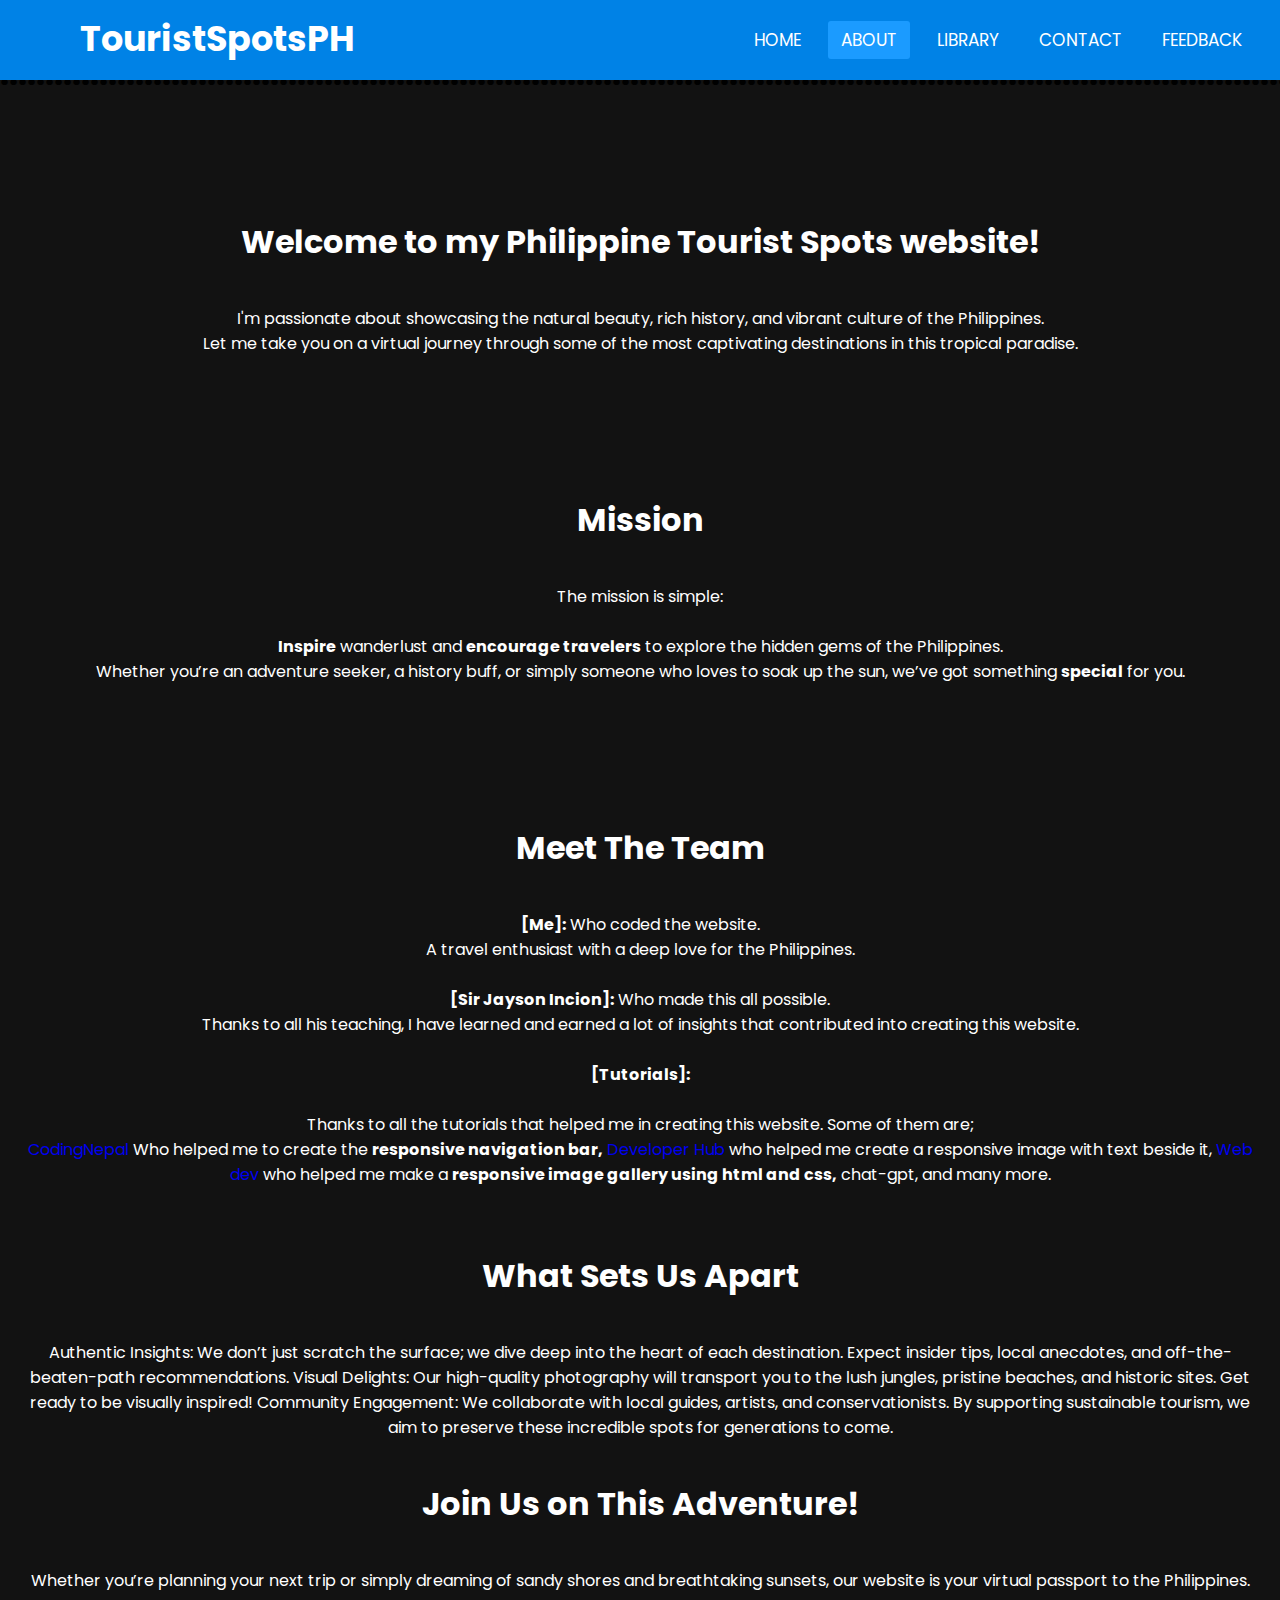
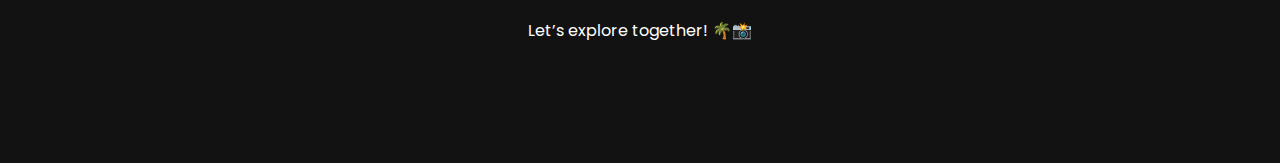
<file: About.html>
<!DOCTYPE html>
<!-- Responsive Navbar Created By CodingNepal - www.codingnepalweb.com -->
<html lang="en" dir="ltr">

<head>
    <meta charset="utf-8">
    <title>TouristSpotsPH.com</title>
    <meta name="viewport" content="width=device-width, initial-scale=1.0">
    <link rel="stylesheet" href="style.css">
    <link rel="stylesheet" href="https://cdnjs.cloudflare.com/ajax/libs/font-awesome/5.15.3/css/all.min.css" />
</head>

<body>
    <nav>
        <input type="checkbox" id="check">
        <label for="check" class="checkbtn">
            <i class="fas fa-bars"></i>
        </label>
        <label class="logo">
            <a id="torestspots" href="index.html">
                TouristSpotsPH
            </a>
        </label>
        <ul>
            <li><a href="index.html">Home</a></li>
            <li><a class="active" href="#About">About</a></li>
            <li><a href="#">Library</a></li>
            <li><a href="Contact Us.html">Contact</a></li>
            <li><a href="Feedback.html">Feedback</a></li>
        </ul>
    </nav>
    <style type="text/css">
        .gallery img {
            width: 90%;
            height: auto;
            transition: 0.3s;
        }

        .gallery img:hover {
            transform: scale(1.10);
            cursor: pointer;
        }

        .des {
            padding: 15px;
            color: white;
        }

        #yunik {
            padding: 20px;
            color: white;
            text-align: center;
        }

        #yuniks {
            padding: 20px;
            color: white;
            text-align: left;
        }

        .responsive {
            display: inline-block;
            text-align: center;
            width: 24.73%;
        }

        @media only screen and (max-width: 700px) {
            .responsive {
                width: 50%;
                /* Display two items side by side */
            }
        }

        @media only screen and (max-width: 500px) {
            .responsive {
                width: 100%;
                /* Stack items vertically */
            }
        }

        @media only screen and (max-width:800px) {

            /* For tablets: */
            .responsive {
                width: 80%;
                padding: 0;
            }

            .responsive {
                width: 100%;
            }
        }
    </style>
    <br><br>
    <div id="About">
    <h1 >...........................................................................................................................................................................................
    </h1>
    <br><br><br><br>
</div>
<h1 id="yunik">Welcome to my Philippine Tourist Spots website!</h1>
    <p id="yunik">I'm passionate about showcasing the natural
        beauty, rich history, and vibrant culture of the Philippines. <br>Let me take you on a virtual journey through
        some of the most captivating destinations in this tropical paradise.
    </p><br><br><br><br>
    <h1 id="yunik">Mission
    </h1>

    <p id="yunik">The mission is simple:<br><br> <b>Inspire</b> wanderlust and <b>encourage travelers</b> to explore the
        hidden gems of the Philippines.<br> Whether you’re an adventure seeker, a history buff, or simply someone who
        loves to soak up the sun, we’ve got something <b>special</b> for you.
    </p><br><br><br><br>

    <h1 id="yunik">Meet The Team
    </h1>

    <p id="yunik"> <b>[Me]:</b> Who coded the website.<br>
        A travel enthusiast with a deep love for the Philippines. <br><br>
        <b>[Sir Jayson Incion]:</b> Who made this all possible. <br>Thanks to all his teaching, I have learned and
        earned a lot of insights that contributed into creating this website. <br><br>


        <b>[Tutorials]:</b> <br><br>Thanks to all the tutorials that helped me in creating this website. Some of them are;<br><a href="https://www.youtube.com/@CodingNepal" target="_blank">CodingNepal </a>
        Who helped me to create the <b>responsive navigation bar,</b> <a href="https://www.youtube.com/@DeveloperHub1" target="_blank">Developer Hub </a>who helped me create a responsive image with text beside it, <a href="https://www.youtube.com/@webdev07" target="_blank">Web dev </a>
        who helped me make a <b>responsive image gallery using html and css,</b> chat-gpt, and many more.<br><br>
        <h1 id="yunik">What Sets Us Apart
        </h1>

        <p id="yunik">Authentic Insights: We don’t just scratch the surface; we dive deep into the heart of each destination. Expect
        insider tips, local anecdotes, and off-the-beaten-path recommendations.
        Visual Delights: Our high-quality photography will transport you to the lush jungles, pristine beaches, and
        historic sites. Get ready to be visually inspired!
        Community Engagement: We collaborate with local guides, artists, and conservationists. By supporting sustainable
        tourism, we aim to preserve these incredible spots for generations to come. </p>

        <h1 id="yunik">Join Us on This Adventure!
        </h1>

        <p id="yunik">Whether you’re planning your next trip or simply dreaming of sandy shores and breathtaking sunsets, our website is your virtual passport to the Philippines. <br><br>Let’s explore together! 🌴📸 </p>
    </p>
    <br><br><br><br>
    <style>
        html {
          scroll-behavior: smooth;
        }
      </style>
</body>
</html>
</file>
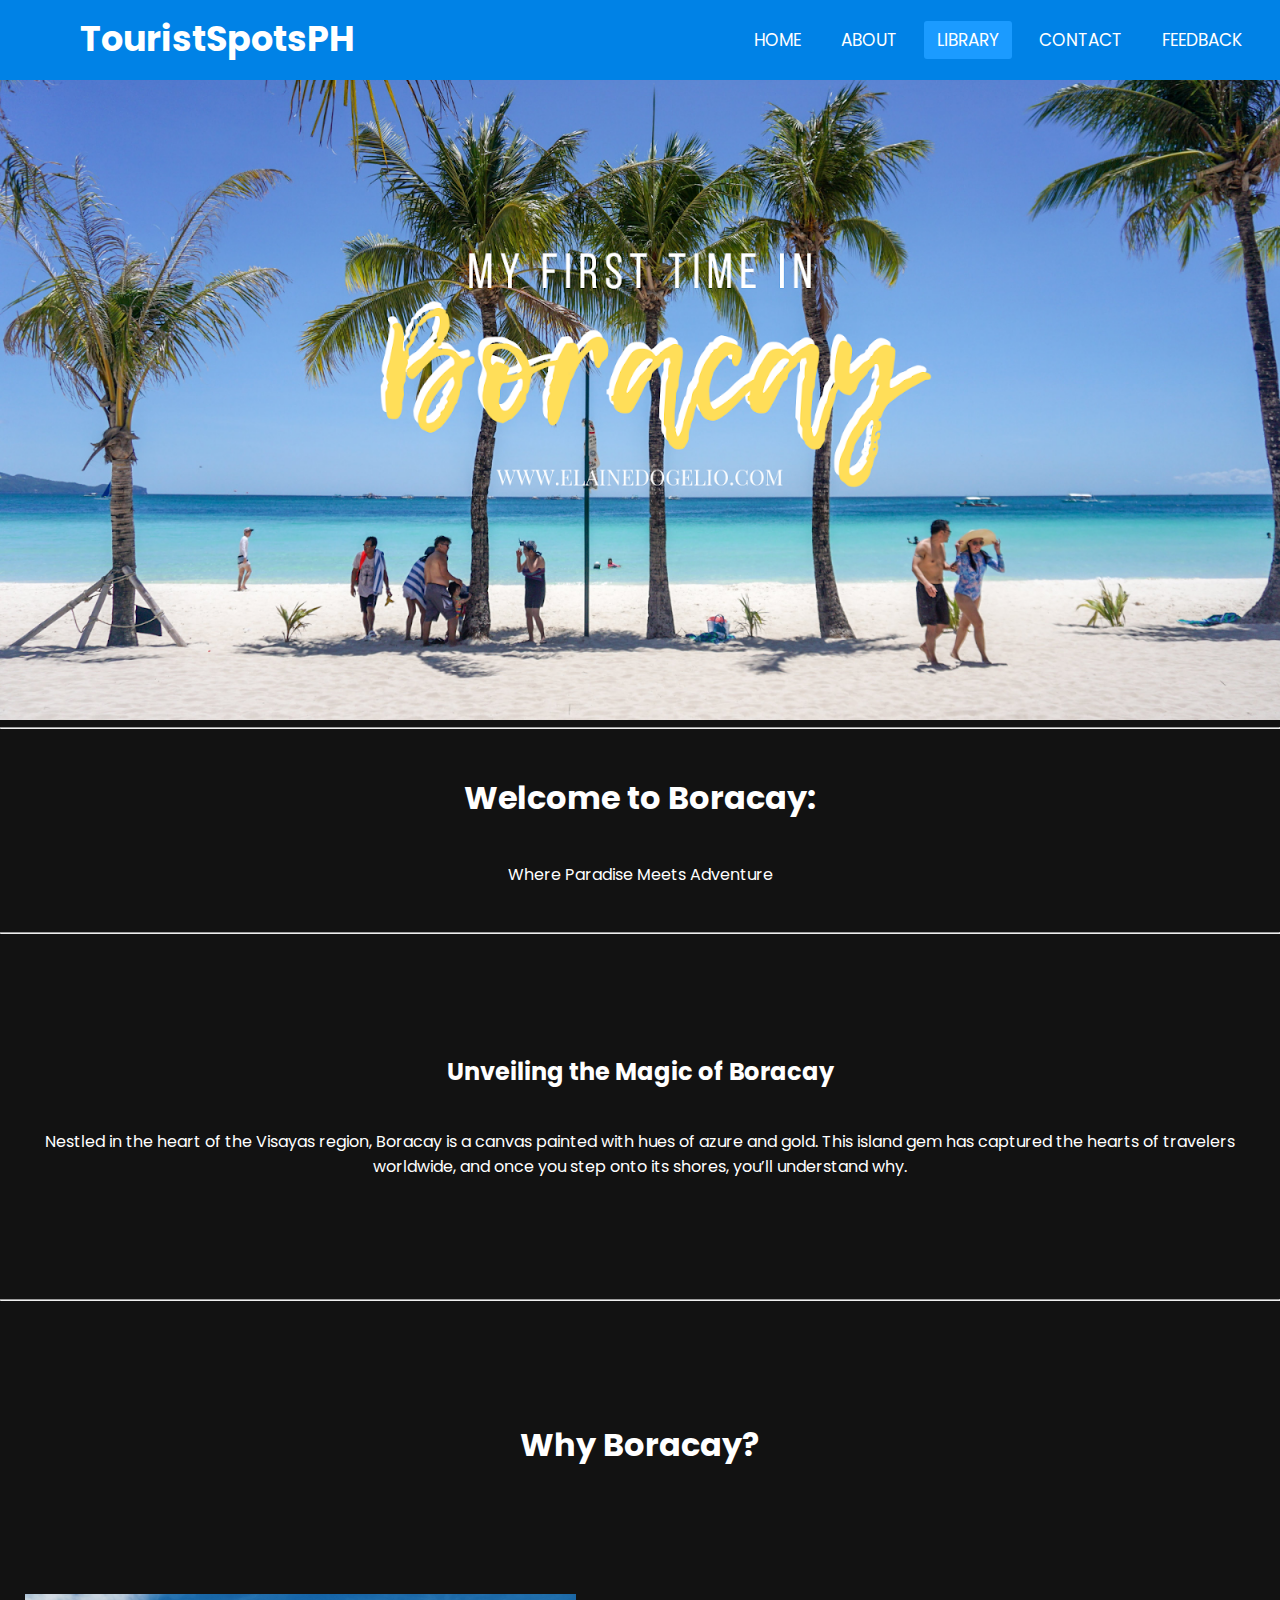
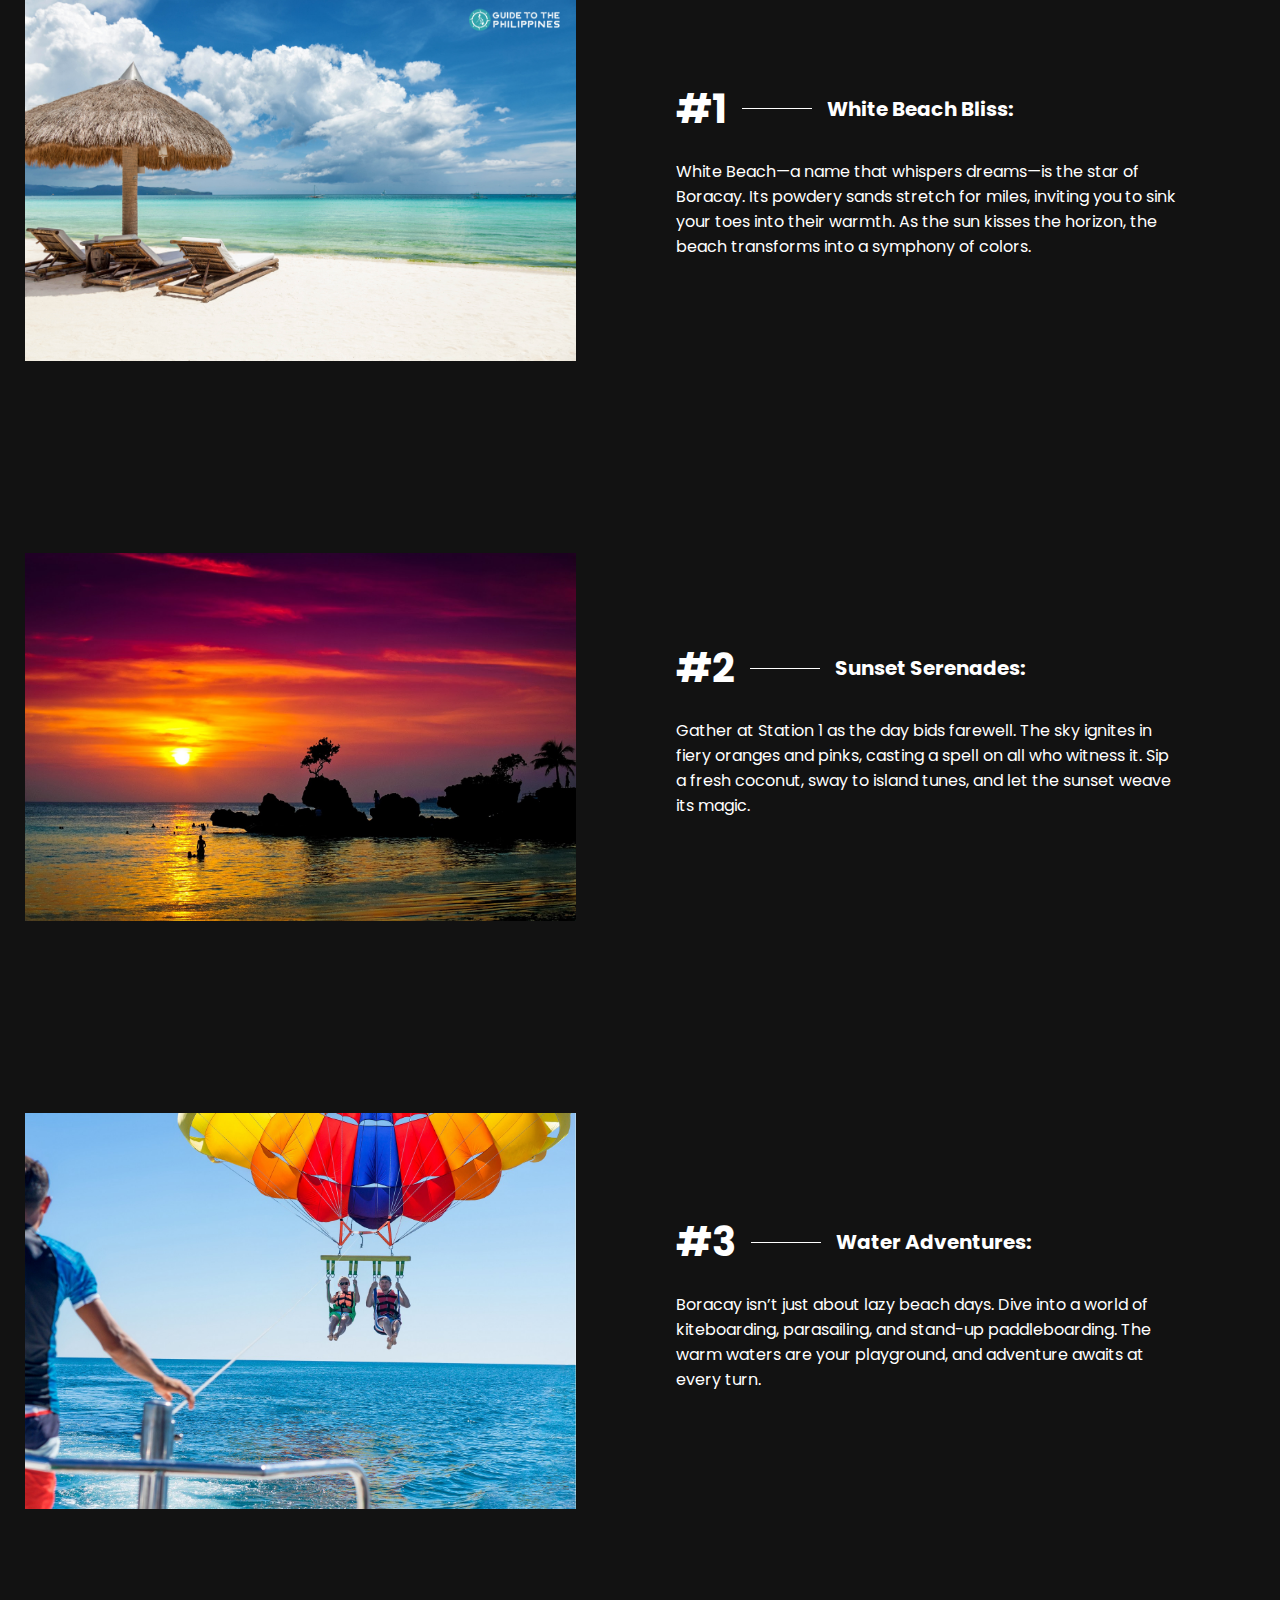
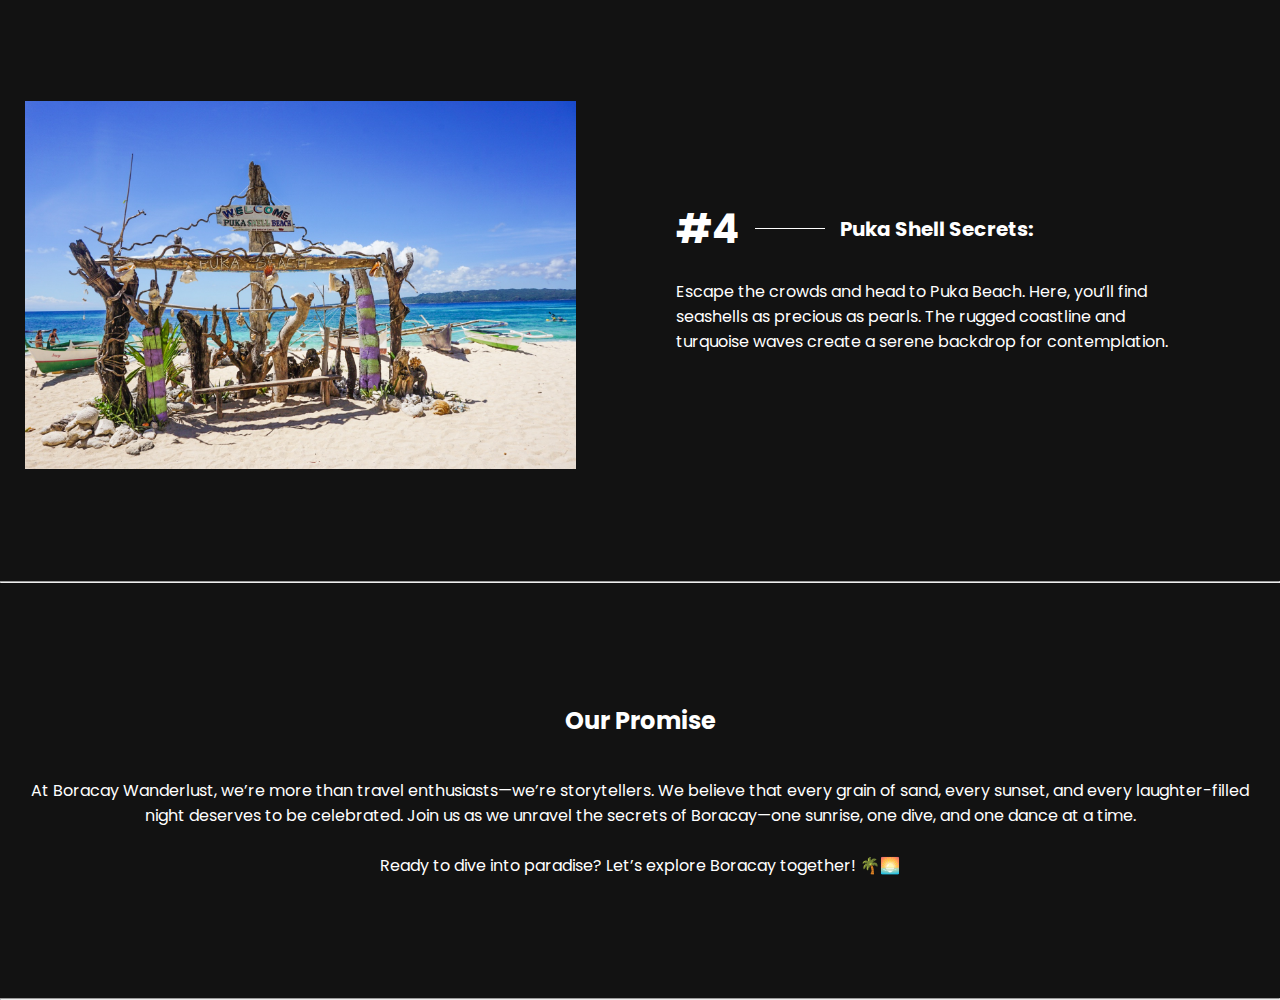
<file: Boracay.html>
<!DOCTYPE html>
<!-- Responsive Navbar Created By CodingNepal - www.codingnepalweb.com -->
<html lang="en" dir="ltr">

<head>
  <meta charset="utf-8">
  <title>TouristSpotsPH.com</title>
  <meta name="viewport" content="width=device-width, initial-scale=1.0">
  <link rel="stylesheet" href="style.css">
  <link rel="stylesheet" href="https://cdnjs.cloudflare.com/ajax/libs/font-awesome/5.15.3/css/all.min.css" />
</head>

<body>
  <nav>
    <input type="checkbox" id="check">
    <label for="check" class="checkbtn">
      <i class="fas fa-bars"></i>
    </label>
    <label class="logo">
      <a id="torestspots" href="index.html">
        TouristSpotsPH
      </a>
    </label>
    <ul>
      <li><a href="index.html">Home</a></li>
      <li><a href="About.html">About</a></li>
      <li><a class="active" href="#">Library</a></li>
      <li><a href="Contact Us.html">Contact</a></li>
      <li><a href="Feedback.html">Feedback</a></li>
    </ul>
  </nav>
  <img src="Boracay Blog Post.png" width="100%">
  <hr>
  <br>
  <style type="text/css">
    .gallery img {
      width: 90%;
      height: auto;
      transition: 0.3s;
    }

    .gallery img:hover {
      transform: scale(1.10);
      cursor: pointer;
    }

    .des {
      padding: 15px;
      color: white;
    }

    #yunik {
      padding: 20px;
      color: white;
      text-align: center;
    }
    #yuniks {
      padding: 20px;
      color: white;
      text-align: left;
    }
    .responsive {
      display: inline-block;
      text-align: center;
      width: 24.73%;
    }

    @media only screen and (max-width: 700px) {
      .responsive {
        width: 50%;
        /* Display two items side by side */
      }
    }

    @media only screen and (max-width: 500px) {
      .responsive {
        width: 100%;
        /* Stack items vertically */
      }
    }

    @media only screen and (max-width:800px) {

      /* For tablets: */
      .responsive {
        width: 80%;
        padding: 0;
      }

      .responsive {
        width: 100%;
      }
    }
  </style>
  <h1 id="yunik">Welcome to Boracay: </h1>
  <p id="yunik">Where Paradise Meets Adventure<br><br> </p><hr><br><br><br><br>
  <h2 id="yunik">Unveiling the Magic of Boracay</h2>

  <p id="yunik"> Nestled in the heart of the Visayas region, Boracay is a canvas painted with hues of azure and gold. This island gem has captured the hearts of travelers worldwide, and once you step onto its shores, you’ll understand why. </p><br><br><br><br><hr><br><br><br><br>
  <h1 id="yunik">Why Boracay?</h1>
  <div class="row1">
    <div class="imgWrapper">
      <img src="white-beach-boracay-shore.jpg" width="100%" alt="error">
    </div>
  <div class="contentWrapper">
    <div class="content">
      <span class="textWrapper">
        <h1>#1</h1>
        <span></span> <b>White Beach Bliss:</b>
      </span>
      <p>White Beach—a name that whispers dreams—is the star of Boracay. Its powdery sands stretch for miles, inviting you to sink your toes into their warmth. As the sun kisses the horizon, the beach transforms into a symphony of colors.</p>
    </div>
  </div>
</div>
<div class="row1">
  <div class="imgWrapper">
    <img src="BORACAYPINKANDORANGE(1).jpg" width="100%" alt="error">
  </div>
<div class="contentWrapper">
  <div class="content">
    <span class="textWrapper">
      <h1>#2</h1>
      <span></span> <b>Sunset Serenades:</b>
    </span>
    <p>Gather at Station 1 as the day bids farewell. The sky ignites in fiery oranges and pinks, casting a spell on all who witness it. Sip a fresh coconut, sway to island tunes, and let the sunset weave its magic.</p>
  </div>
</div>
</div>
<div class="row1">
  <div class="imgWrapper">
    <img src="boracay-island-parasailing-adventure-i-with-transfer-guide.jpg" width="100%" alt="error">
  </div>
<div class="contentWrapper">
  <div class="content">
    <span class="textWrapper">
      <h1>#3</h1>
      <span></span> <b>Water Adventures:</b>
    </span>
    <p>Boracay isn’t just about lazy beach days. Dive into a world of kiteboarding, parasailing, and stand-up paddleboarding. The warm waters are your playground, and adventure awaits at every turn.</p>
  </div>
</div>
</div>
<div class="row1">
  <div class="imgWrapper">
    <img src="PUKA.jpg" width="100%" alt="error">
  </div>
<div class="contentWrapper">
  <div class="content">
    <span class="textWrapper">
      <h1>#4</h1>
      <span></span> <b>Puka Shell Secrets:</b>
    </span>
    <p>Escape the crowds and head to Puka Beach. Here, you’ll find seashells as precious as pearls. The rugged coastline and turquoise waves create a serene backdrop for contemplation.</p>
  </div>
</div>
</div>
<hr><br><br><br><br>
<h2 id="yunik">Our Promise</h2>

  <p id="yunik"> At Boracay Wanderlust, we’re more than travel enthusiasts—we’re storytellers. We believe that every grain of sand, every sunset, and every laughter-filled night deserves to be celebrated. Join us as we unravel the secrets of Boracay—one sunrise, one dive, and one dance at a time.
<br><br>
Ready to dive into paradise? Let’s explore Boracay together! 🌴🌅 </p><br><br><br><br><hr>
</body>
</html>
</file>
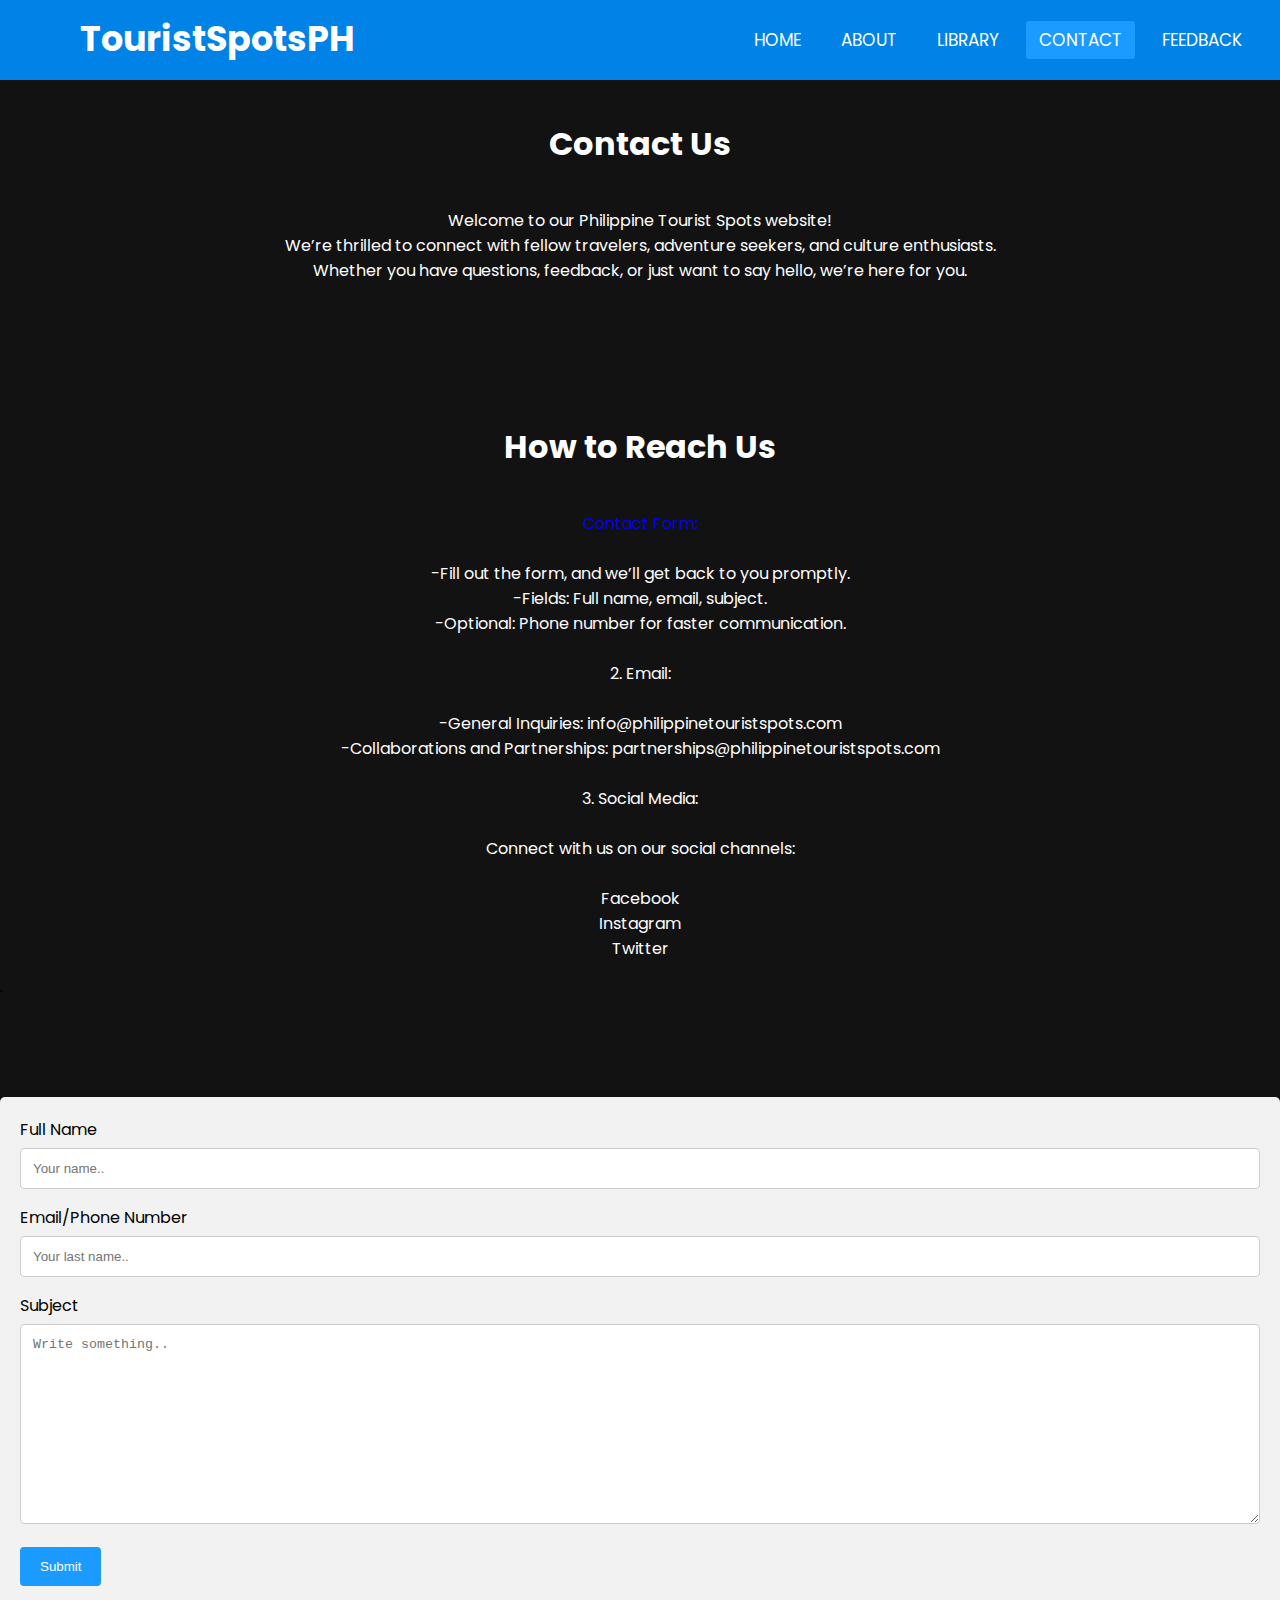
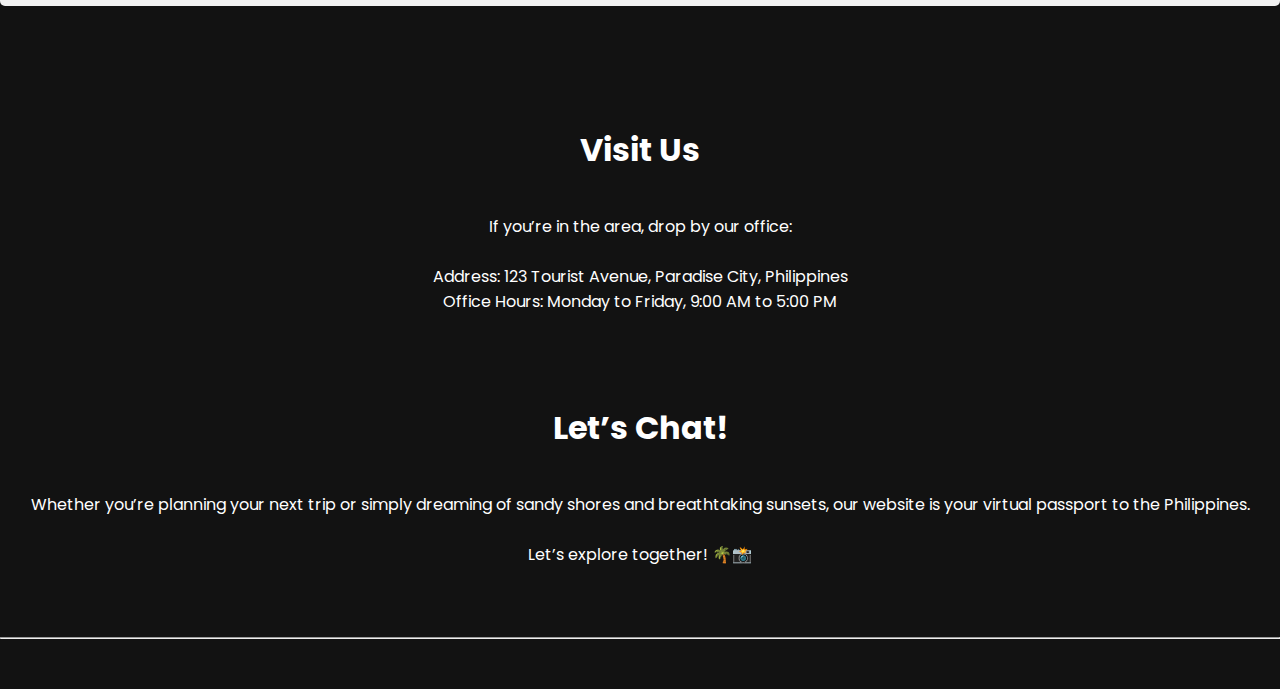
<file: Contact Us.html>
<!DOCTYPE html>
<!-- Responsive Navbar Created By CodingNepal - www.codingnepalweb.com -->
<html lang="en" dir="ltr">

<head>
    <meta charset="utf-8">
    <title>TouristSpotsPH.com</title>
    <meta name="viewport" content="width=device-width, initial-scale=1.0">
    <link rel="stylesheet" href="style.css">
    <link rel="stylesheet" href="https://cdnjs.cloudflare.com/ajax/libs/font-awesome/5.15.3/css/all.min.css" />
</head>

<body>
    <nav>
        <input type="checkbox" id="check">
        <label for="check" class="checkbtn">
            <i class="fas fa-bars"></i>
        </label>
        <label class="logo">
            <a id="torestspots" href="index.html">
                TouristSpotsPH
            </a>
        </label>
        <ul>
            <li><a href="index.html">Home</a></li>
            <li><a href="About.html">About</a></li>
            <li><a href="#">Library</a></li>
            <li><a class="active" href="Contact Us.html">Contact</a></li>
            <li><a href="Feedback.html">Feedback</a></li>
        </ul>
    </nav>
    <style type="text/css">
        .gallery img {
            width: 90%;
            height: auto;
            transition: 0.3s;
        }

        .gallery img:hover {
            transform: scale(1.10);
            cursor: pointer;
        }

        .des {
            padding: 15px;
            color: white;
        }

        #yunik {
            padding: 20px;
            color: white;
            text-align: center;
        }

        #yuniks {
            padding: 20px;
            color: white;
            text-align: left;
        }

        .responsive {
            display: inline-block;
            text-align: center;
            width: 24.73%;
        }

        @media only screen and (max-width: 700px) {
            .responsive {
                width: 50%;
                /* Display two items side by side */
            }
        }

        @media only screen and (max-width: 500px) {
            .responsive {
                width: 100%;
                /* Stack items vertically */
            }
        }

        @media only screen and (max-width:800px) {

            /* For tablets: */
            .responsive {
                width: 80%;
                padding: 0;
            }

            .responsive {
                width: 100%;
            }
        }
    </style>
    <!--Credits to www.w3schools.com for the contact form-->
    <style>
        * {
            box-sizing: border-box;
        }

        input[type=text],
        select,
        textarea {
            width: 100%;
            padding: 12px;
            border: 1px solid #ccc;
            border-radius: 4px;
            box-sizing: border-box;
            margin-top: 6px;
            margin-bottom: 16px;
            resize: vertical;
        }

        input[type=submit] {
            background-color: #1b9bff;
            color: white;
            padding: 12px 20px;
            border: none;
            border-radius: 4px;
            pointer-events: none;
        }

        input[type=submit]:hover {
            background-color: #0082e6;
        }

        .container {
            border-radius: 5px;
            background-color: #f2f2f2;
            padding: 20px;
        }
    </style>
    </head>

    <body>
        <br><br><br><br>
        <h1 id="yunik">Contact Us</h1>
        <p id="yunik">Welcome to our Philippine Tourist Spots website!<br> We’re thrilled to connect with fellow
            travelers, adventure seekers, and culture enthusiasts. <br>Whether you have questions, feedback, or just
            want to say hello, we’re here for you.
        </p><br><br><br><br>
        <h1 id="yunik">How to Reach Us
        </h1>

        <p id="yunik"><a href="#Form"> Contact Form:</a><br><br>
            -Fill out the form, and we’ll get back to you promptly.<br>
            -Fields: Full name, email, subject.<br>
            -Optional: Phone number for faster communication.<br><br>

            2. Email:<br><br>
            -General Inquiries: info@philippinetouristspots.com<br>
            -Collaborations and Partnerships: partnerships@philippinetouristspots.com<br><br>

            3. Social Media:<br><br>
            Connect with us on our social channels:<br><br>
            Facebook<br>
            Instagram<br>
            Twitter

            <div id="Form">
                <h6>.</h6>
            </div>
            <br><br><br><br>
            <div class="container">
                <form action="/action_page.php">
                    <label for="fname">Full Name</label>
                    <input type="text" id="fname" name="firstname" placeholder="Your name..">
    
                    <label for="lname">Email/Phone Number</label>
                    <input type="text" id="lname" name="lastname" placeholder="Your last name..">
    
    
                    <label for="subject">Subject</label>
                    <textarea id="subject" name="subject" placeholder="Write something.." style="height:200px"></textarea>
    
                    <input type="submit" value="Submit">
                </form>
            </div>

            <br><br><br><br>
        <h1 id="yunik">Visit Us</h1>
        
        <p id="yunik">If you’re in the area, drop by our office:<br><br>

            Address: 123 Tourist Avenue, Paradise City, Philippines<br>
            Office Hours: Monday to Friday, 9:00 AM to 5:00 PM

        </p><br><br>
        <h1 id="yunik">Let’s Chat!
        </h1>

        <p id="yunik">Whether you’re planning your next trip or simply dreaming of sandy shores and breathtaking
            sunsets, our website is your virtual passport to the Philippines. <br><br>Let’s explore together! 🌴📸 </p>
        <br><br><hr><br><br>
        <style>
            html {
                scroll-behavior: smooth;
            }
        </style>
    </body>
</html>
</file>
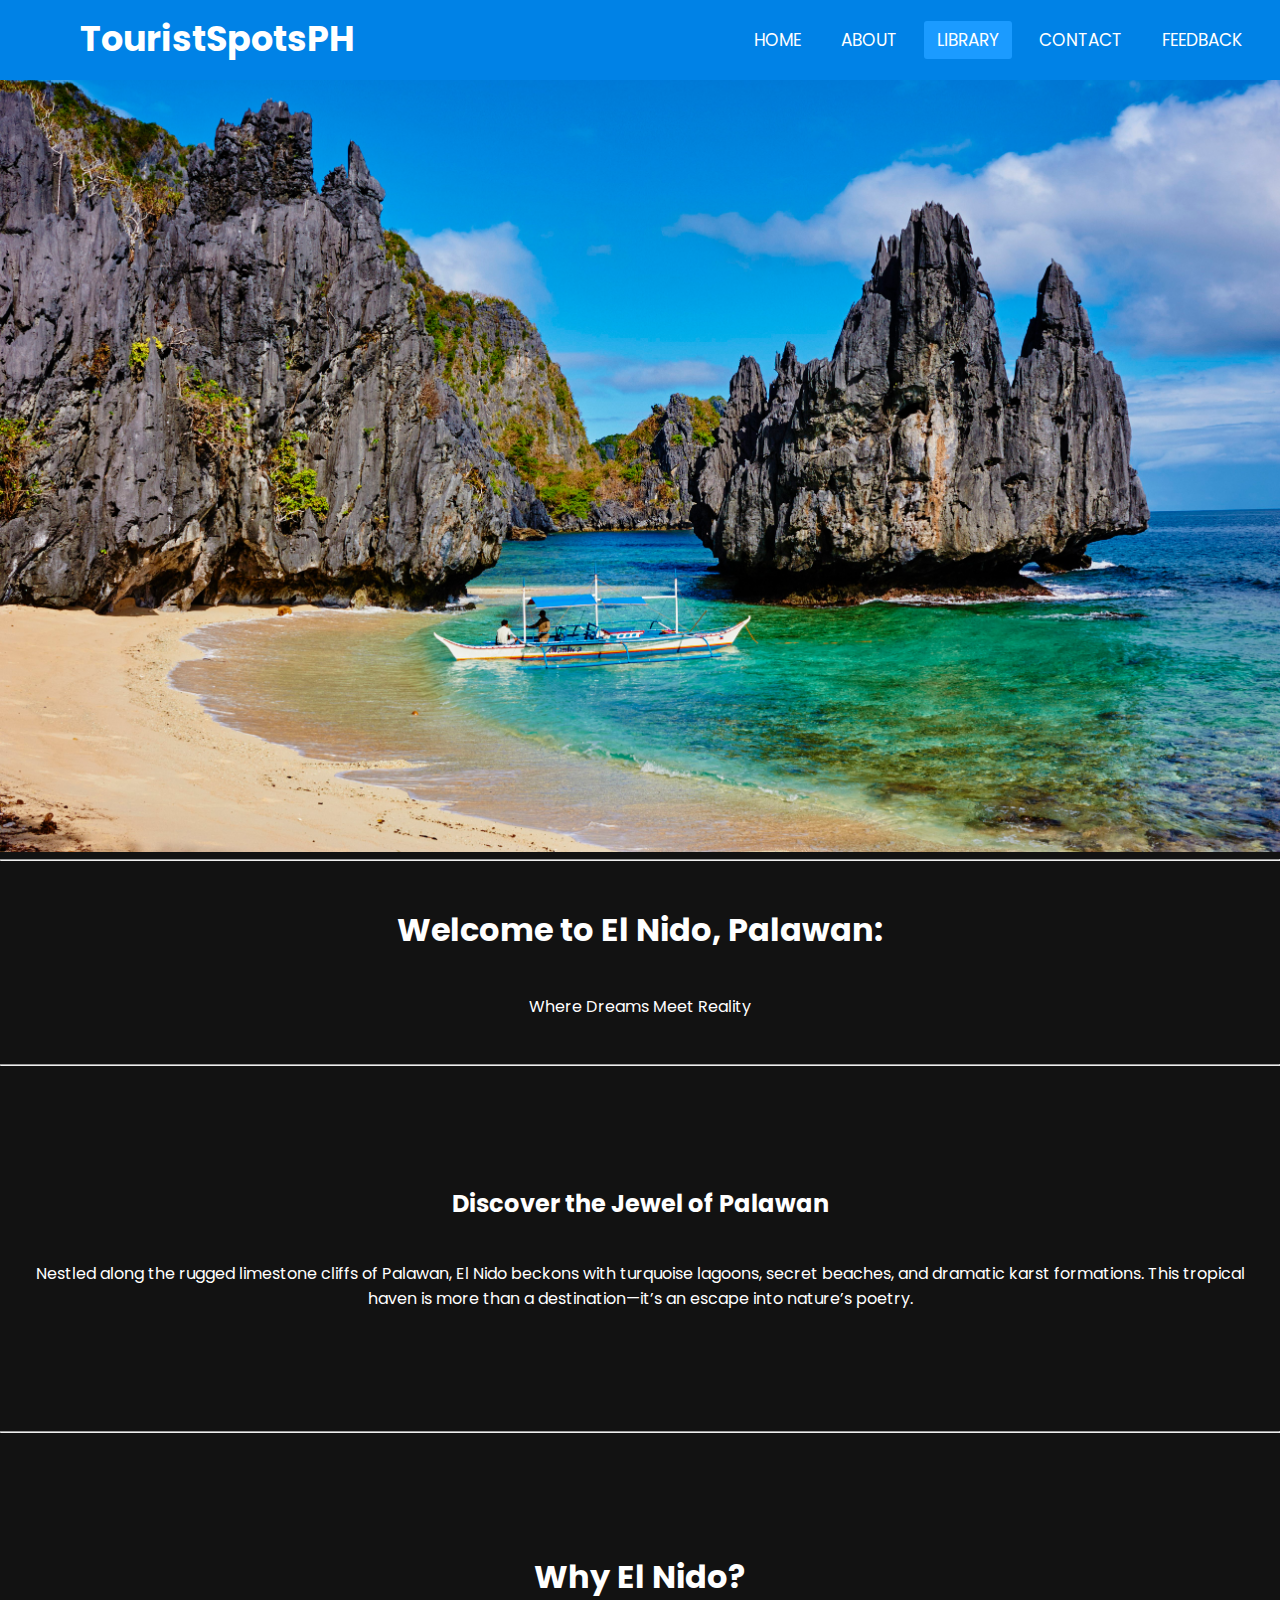
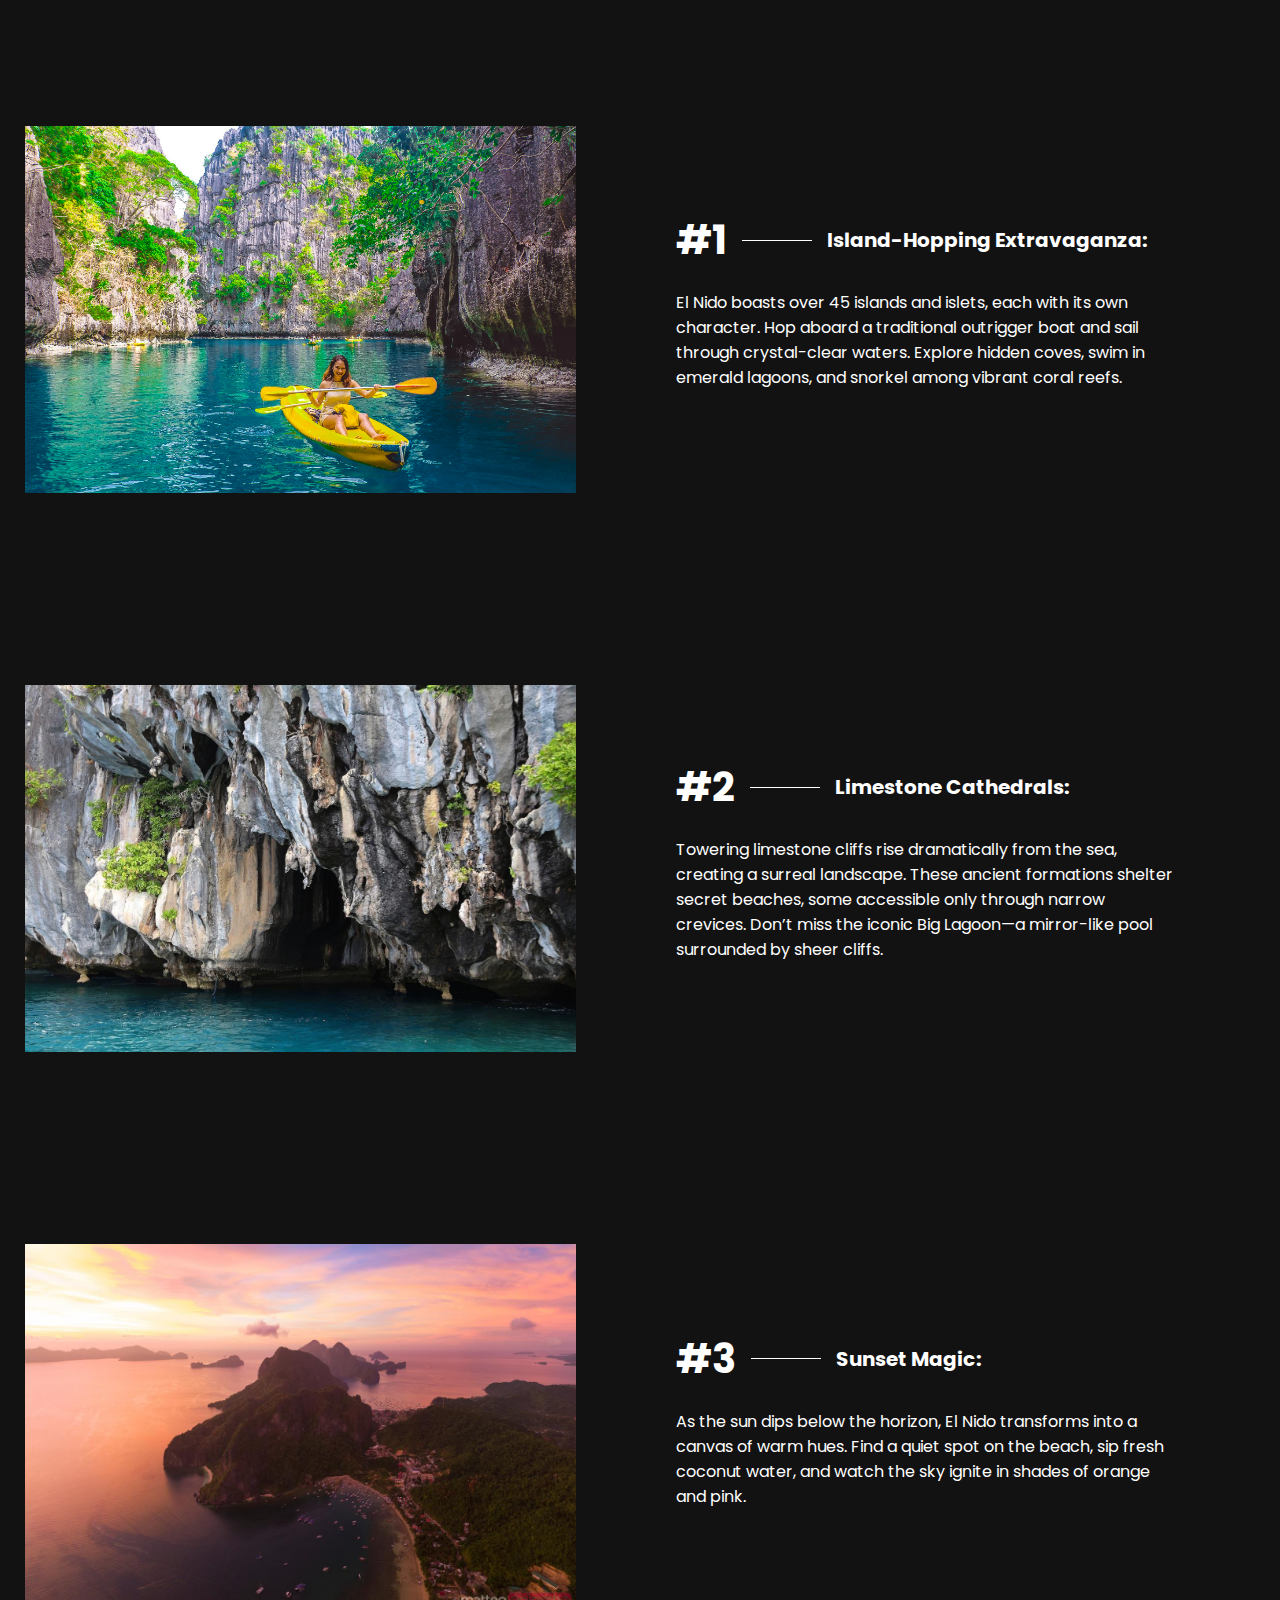
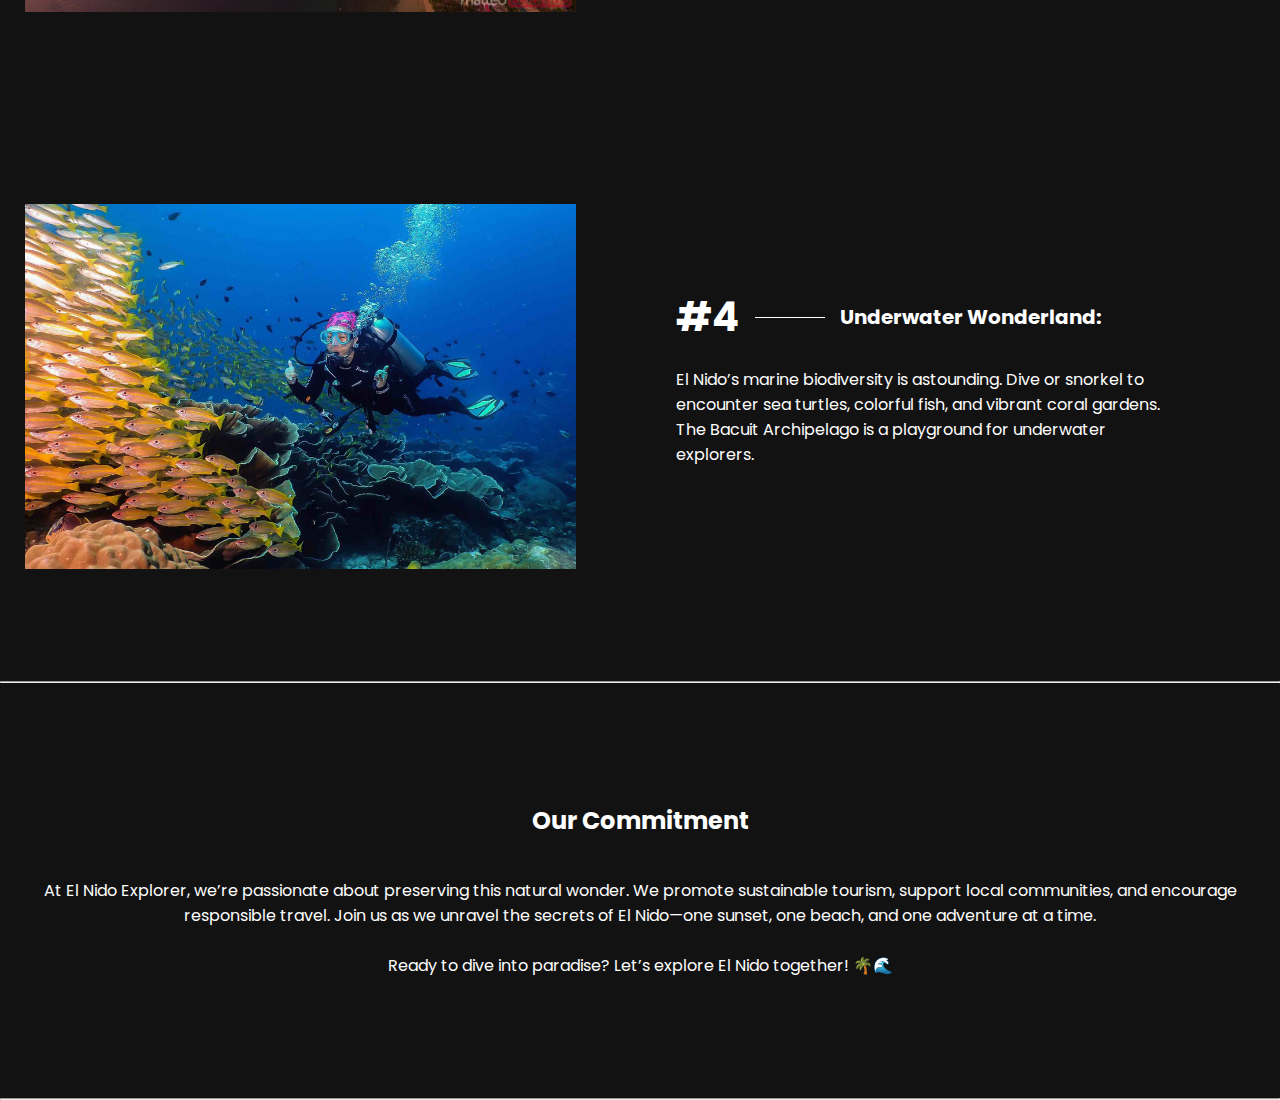
<file: ELNIDO.html>
<!DOCTYPE html>
<!-- Responsive Navbar Created By CodingNepal - www.codingnepalweb.com -->
<html lang="en" dir="ltr">

<head>
  <meta charset="utf-8">
  <title>TouristSpotsPH.com</title>
  <meta name="viewport" content="width=device-width, initial-scale=1.0">
  <link rel="stylesheet" href="style.css">
  <link rel="stylesheet" href="https://cdnjs.cloudflare.com/ajax/libs/font-awesome/5.15.3/css/all.min.css" />
</head>

<body>
  <nav>
    <input type="checkbox" id="check">
    <label for="check" class="checkbtn">
      <i class="fas fa-bars"></i>
    </label>
    <label class="logo">
      <a id="torestspots" href="index.html">
        TouristSpotsPH
      </a>
    </label>
    <ul>
      <li><a href="index.html">Home</a></li>
      <li><a href="About.html">About</a></li>
      <li><a class="active" href="#">Library</a></li>
      <li><a href="Contact Us.html">Contact</a></li>
      <li><a href="Feedback.html">Feedback</a></li>
    </ul>
  </nav>
  <img src="philippines-palawan-el-nido-532201453-591dfbf55f9b58f4c090c1f0 (1).jpg" width="100%">
  <hr>
  <br>
  <style type="text/css">
    .gallery img {
      width: 90%;
      height: auto;
      transition: 0.3s;
    }

    .gallery img:hover {
      transform: scale(1.10);
      cursor: pointer;
    }

    .des {
      padding: 15px;
      color: white;
    }

    #yunik {
      padding: 20px;
      color: white;
      text-align: center;
    }
    #yuniks {
      padding: 20px;
      color: white;
      text-align: left;
    }
    .responsive {
      display: inline-block;
      text-align: center;
      width: 24.73%;
    }

    @media only screen and (max-width: 700px) {
      .responsive {
        width: 50%;
        /* Display two items side by side */
      }
    }

    @media only screen and (max-width: 500px) {
      .responsive {
        width: 100%;
        /* Stack items vertically */
      }
    }

    @media only screen and (max-width:800px) {

      /* For tablets: */
      .responsive {
        width: 80%;
        padding: 0;
      }

      .responsive {
        width: 100%;
      }
    }
  </style>
  <h1 id="yunik">Welcome to El Nido, Palawan: </h1>
  <p id="yunik">Where Dreams Meet Reality<br><br> </p><hr><br><br><br><br>
  <h2 id="yunik">Discover the Jewel of Palawan</h2>

  <p id="yunik"> Nestled along the rugged limestone cliffs of Palawan, El Nido beckons with turquoise lagoons, secret beaches, and dramatic karst formations. This tropical haven is more than a destination—it’s an escape into nature’s poetry. </p><br><br><br><br><hr><br><br><br><br>
  <h1 id="yunik">Why El Nido?</h1>
  <div class="row1">
    <div class="imgWrapper">
      <img src="el-nido-palawan-island-hopping-tour-a-with-lunch-big-lagoon-shimizu-island-amp-more.jpg" width="100%" alt="error">
    </div>
  <div class="contentWrapper">
    <div class="content">
      <span class="textWrapper">
        <h1>#1</h1>
        <span></span> <b>Island-Hopping Extravaganza:</b>
      </span>
      <p>El Nido boasts over 45 islands and islets, each with its own character. Hop aboard a traditional outrigger boat and sail through crystal-clear waters. Explore hidden coves, swim in emerald lagoons, and snorkel among vibrant coral reefs.</p>
    </div>
  </div>
</div>
<div class="row1">
  <div class="imgWrapper">
    <img src="cathedral-cave-el-nido-palawan.jpg" width="100%" alt="error">
  </div>
<div class="contentWrapper">
  <div class="content">
    <span class="textWrapper">
      <h1>#2</h1>
      <span></span> <b>Limestone Cathedrals:</b>
    </span>
    <p>Towering limestone cliffs rise dramatically from the sea, creating a surreal landscape. These ancient formations shelter secret beaches, some accessible only through narrow crevices. Don’t miss the iconic Big Lagoon—a mirror-like pool surrounded by sheer cliffs.</p>
  </div>
</div>
</div>
<div class="row1">
  <div class="imgWrapper">
    <img src="R.jpg" width="100%" alt="error">
  </div>
<div class="contentWrapper">
  <div class="content">
    <span class="textWrapper">
      <h1>#3</h1>
      <span></span> <b>Sunset Magic:</b>
    </span>
    <p>As the sun dips below the horizon, El Nido transforms into a canvas of warm hues. Find a quiet spot on the beach, sip fresh coconut water, and watch the sky ignite in shades of orange and pink.</p>
  </div>
</div>
</div>
<div class="row1">
  <div class="imgWrapper">
    <img src="school-of-fish-beautiful-corals-happy-scuba-diver-in-el-nido-palawan.jpg" width="100%" alt="error">
  </div>
<div class="contentWrapper">
  <div class="content">
    <span class="textWrapper">
      <h1>#4</h1>
      <span></span> <b>Underwater Wonderland:</b>
    </span>
    <p>El Nido’s marine biodiversity is astounding. Dive or snorkel to encounter sea turtles, colorful fish, and vibrant coral gardens. The Bacuit Archipelago is a playground for underwater explorers.</p>
  </div>
</div>
</div>
<hr><br><br><br><br>
<h2 id="yunik">Our Commitment</h2>

  <p id="yunik"> At El Nido Explorer, we’re passionate about preserving this natural wonder. We promote sustainable tourism, support local communities, and encourage responsible travel. Join us as we unravel the secrets of El Nido—one sunset, one beach, and one adventure at a time.
<br><br>
    Ready to dive into paradise? Let’s explore El Nido together! 🌴🌊 </p><br><br><br><br><hr>
</body>
</html>
</file>
<file: style.css>
@import url('https://fonts.googleapis.com/css2?family=Poppins:wght@300;400&display=swap');

* {
  padding: 0;
  margin: 0;
  text-decoration: none;
  list-style: none;
  box-sizing: border-box;
}

body {
  font-family: 'Poppins', sans-serif;
}

nav {
  background: #0082e6;
  height: 80px;
  width: 100%;
  position: fixed;
  z-index: 1;
}

label.logo {
  color: white;
  font-size: 35px;
  line-height: 78px;
  padding: 0 80px;
  font-weight: bold;
}

/* Media query for iPhone XR */
@media only screen and (max-width: 414px) {
  label.logo {
    display: none;
  }
}

nav ul {
  float: right;
  margin-right: 20px;
}

nav ul li {
  display: inline-block;
  line-height: 80px;
  margin: 0 5px;
}

nav ul li a {
  color: white;
  font-size: 17px;
  padding: 7px 13px;
  border-radius: 3px;
  text-transform: uppercase;
}

a.active,
a:hover {
  background: #1b9bff;
  transition: .5s;
}

.checkbtn {
  font-size: 30px;
  color: white;
  float: right;
  line-height: 80px;
  margin-right: 40px;
  cursor: pointer;
  display: none;
}

#check {
  display: none;
}

@media (max-width: 952px) {
  label.logo {
    font-size: 30px;
    padding-left: 50px;
  }

  nav ul li a {
    font-size: 16px;
  }
}

@media (max-width: 858px) {
  .checkbtn {
    display: block;
  }

  ul {
    padding-top: 30px;
    position: absolute;
    width: 100%;
    height: 100vh;
    background: #2c3e50;
    top: 100;
    left: -100%;
    text-align: center;
    transition: all .5s;
  }

  nav ul li {
    display: block;
    margin: 50px 0;
    line-height: 30px;
  }

  nav ul li a {
    font-size: 20px;
  }

  a:hover,
  a.active {
    background: none;
    color: #0082e6;
  }

  #check:checked~ul {
    left: 0;
  }
}

#myUniqueLink:hover {
  text-decoration: underline;
  background-color: transparent;
}

body {
  background-color:
    #121212;
}

.hero-image {
  position: relative;
  width: 100%;
  height: auto;
  text-align: center;
  background: url(ELNIDO.jpg);
  background-size: cover;
  background-repeat: no-repeat;
}

.hero-image::before {
  content: '';
  position: absolute;
  left: 0;
  top: 0;
  width: 100%;
  height: 100%;
  background: rgba(0, 0, 0, .5);
}

.hero-content {
  position: relative;
  width: 60%;
  display: flex;
  justify-content: center;
  align-items: center;
  height: 100vh;
  margin: 0 auto;
}

.hero-content-inner h1 {
  font-size: 30px;
  color: #fff;
  margin-bottom: 20px;
}

.hero-content-inner p {
  width: 75%;
  margin: 0 auto;
  font-size: 16px;
  font-weight: normal;
  color: white;
  line-height: 22px;
}

.hero-content-inner a {
  color: white;
}

.hero-content-inner button {
  background-color: #1b9bff;
  color: #fff;
  width: 170px;
  height: 50px;
  border-radius: 50px;
  border: none;
  font-size: 15px;
}

.hero-content-inner button:hover {
  background-color: #0082e6;
  cursor: pointer;
  transition: .5s;
}

@media(max-width:768px) {
  .hero-content {
    width: 100%;
    padding: 0 30px;
  }

  .hero-content-inner h1 {
    font-size: 30px;
  }

  .hero-content-inner p {
    width: 100%;
    font-size: 13px;
    line-height: 22px;
  }
}

#torestspots {
  background-color: transparent;
  color: white;
}

.row1 {
  margin: 25px;
  width: 90%;
  max-width: 1170px;
  display: grid;
  grid-template-columns: repeat(2, 1fr);
  grid-gap: 50px;
  overflow-x: hidden;
  padding: 5rem 0;
}

.row1 .imgWrapper {
  overflow: hidden;
}

.row1 .imgWrapper img {
  transition: 0.3s;
}

.row1 .imgWrapper:hover img {
  cursor: pointer;
  transform: scale(1.10);
}

.row1 .contentWrapper {
  width: 100%;
  display: flex;
  justify-content: center;
  align-items: center;
  padding-left: 50px;
}

.row1 .contentWrapper span.textWrapper {
  color: white;
  display: block;
  font-size: 20px;
  text-transform: capitalize;
  display: flex;
  justify-content: flex-start;
  align-items: center;
  gap: 15px;
  margin-bottom: 20px;
}

.row1 .contentWrapper span.textWrapper span {
  display: inline-block;
  background: white;
  width: 70px;
  height: 1px;
}

.row1 .contentWrapper h3 {
  color: white;
  padding-bottom: 20px;
}

.row1 .contentWrapper p {
  color: white;
  font-size: 16px;
  line-height: 25px;
  padding-bottom: 25px;
}

.row1 .contentWrapper a {
  border-radius: 3px;
  display: inline-block;
  text-decoration: none;
  text-transform: uppercase;
  background: #1b9bff;
  color: white;
  padding: 10px 35px;
  letter-spacing: 1px;
  user-select: none;
}

.row1 .contentWrapper a:hover {
  cursor: pointer;
  transition: .5s;
  background-color: #0082e6;
}

@media(max-width: 991px) {
  .row1 {
    grid-template-columns: 1fr;
    grid-gap: 50px;
  }

  .row1 .contentWrapper {
    padding-left: 0;
  }
}

@media (max-width: 768px) {
  .row1 {
    width: 90%;
  }

  .row1 .contentWrapper h2 {
    font-size: 30px;
    padding-bottom: 20px;
  }

  .row1 .contentWrapper p {
    line-height: 24px;
  }
}

@media (max-width: 575px) {
  .row1 .contentWrapper span.textWrapper {
    font-size: 18px;
  }

  .row1 .contentWrapper h2 {
    font-size: 25px;
  }

  .row1 .contentWrapper p {
    font-size: 15px;
    line-height: 22px;
  }

  .row1 .contentWrapper a {
    font-size: 15px;
    padding: 10px 20px;
  }
}
</file>
